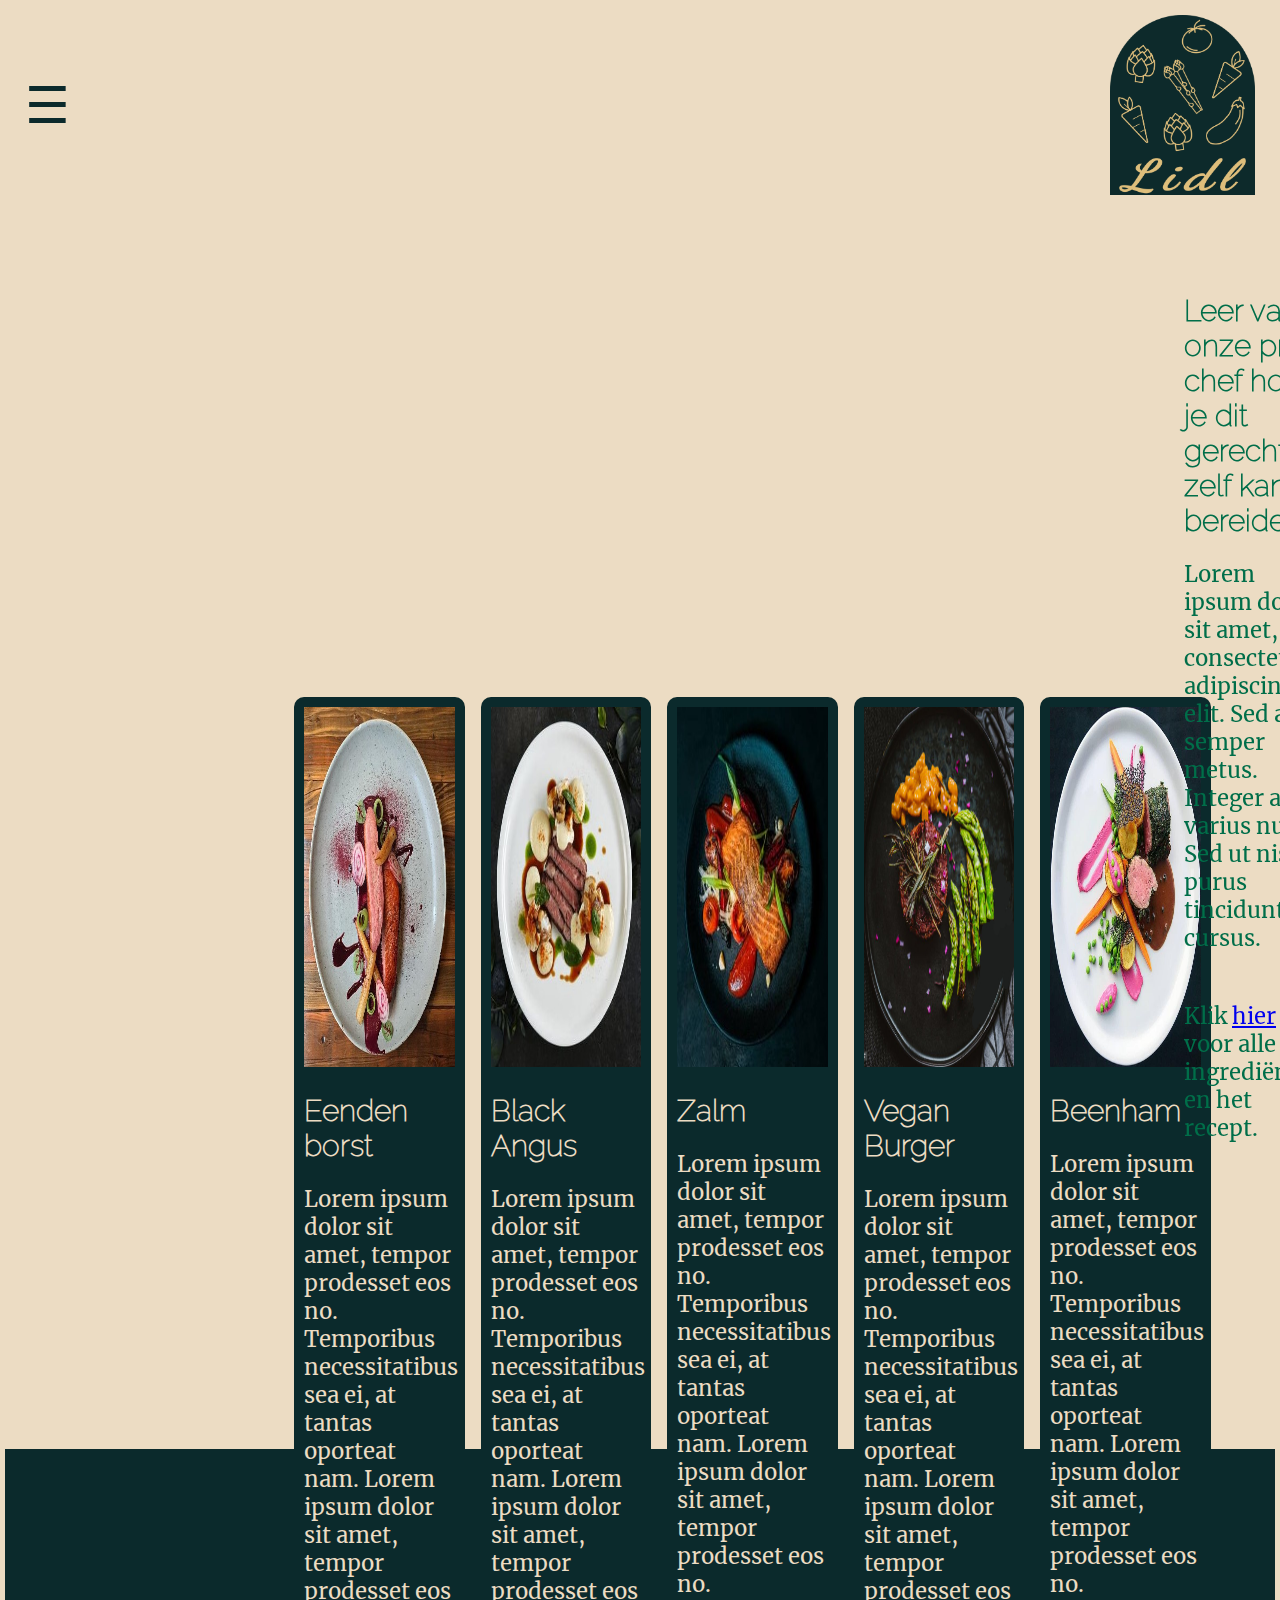
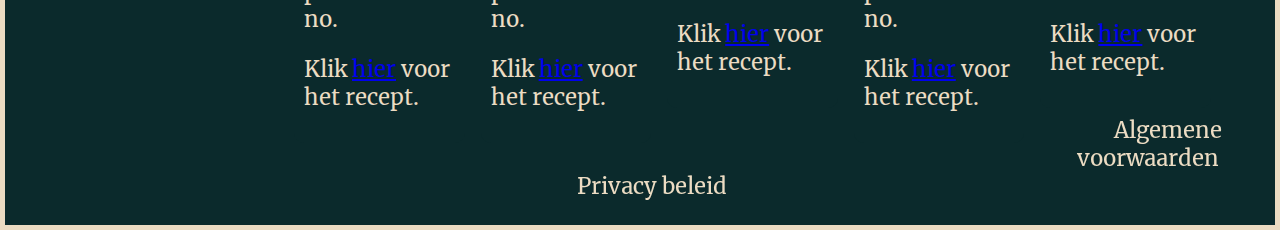
<file: index.html>
<!DOCTYPE html>
<html lang="nl">
<head>
    <meta charset="UTF-8">
    <meta name="viewport" content="width=device-width, initial-scale=1.0">
    <link rel="stylesheet" href="styles.css">

    <title>Deze week bij Lidl</title>
    <link rel="icon" type="image/x-icon" href="images/favicon.ico">
</head>
<body>
  <header class="header"> 
    <span style="font-size:50px;cursor:pointer;color:#0B2A2C;" onclick="openNav()">&#9776; </span>
    <div id="mySidenav" class="sidenav">
      <a href="javascript:void(0)" class="closebtn" onclick="closeNav()">&times;</a>
   
      <h2>Per afdeling</h2>
      <a href="#">Groente</a>
      <a href="#">Fruit</a>
      <a href="#">Zuivel</a>
      <a href="#">Kaas</a>
      <a href="#">Bakkerij</a>
      <a href="#">Ontbijt</a>
      <a href="#">Vlees</a>
      <a href="#">Vis</a>
      <a href="#">Plantaardig</a>
      <a href="#">Koffie en thee</a>
      <a href="#">Tussendoortjes</a>
      <a href="#">Frisdranken</a>
      <a href="#">Wijn en bubbels</a>
      <a href="#">Bier en aperitieven</a>

      <h2>Inspiratie</h2>
      <a href="#">Recepten</a>
      <a href="#">To-go maaltijden</a>

      <h2>Services</h2>
      <a href="#">Carwash</a>
      <a href="#">Boek heli pad</a>
    </div>
       <img class="logo" src="images/Logo4.png" alt="logo Lidl">
  </header>
    
  <div id="main">

    <div class="video-text-container">
      <div class="video">
          <iframe src="https://www.youtube.com/embed/dQw4w9WgXcQ" title="video chef maaltijd bereiding" frameborder="0" allowfullscreen></iframe>
      </div>
      <div class="text">
        <h1>Leer van onze pro chef hoe je dit gerecht zelf kan bereiden</h1>
        <p>Lorem ipsum dolor sit amet, consectetur adipiscing elit. Sed at semper metus. Integer at varius nulla. Sed ut nisl id purus tincidunt cursus.
        <br> <br> 
        <p>Klik <a href="https://www.google.com/">hier</a>
        voor alle ingrediënten en het recept.
        </p>
      </div>
    </div>

    <div class="row"> 
      <div class="column">
        <div class="meal-container">
          <img class="dish" src="images/DuckBreastBeetPuree.jpg" alt="Duck Breast Dish">
          <h1>Eenden borst</h1>
          <p>Lorem ipsum dolor sit amet, tempor prodesset eos no. Temporibus necessitatibus sea ei, at tantas oporteat nam. Lorem ipsum dolor sit amet, tempor prodesset eos no.</p>
          <p>Klik 
            <a href="https://www.google.com/">hier</a>
          voor het recept.</p>
        </div>
      </div>

      <div class="column">
        <div class="meal-container">
          <img class="dish" src="images/BlackAngus.jpg" alt="Black Angus Dish">
          <h1>Black Angus</h1>
          <p>Lorem ipsum dolor sit amet, tempor prodesset eos no. Temporibus necessitatibus sea ei, at tantas oporteat nam. Lorem ipsum dolor sit amet, tempor prodesset eos no.</p>
          <p>Klik 
          <a href="https://www.google.com/">hier</a>
          voor het recept.</p>
        </div>
      </div>

      <div class="column">
        <div class="meal-container">
          <img class="dish" src="images/Zalm.jpg" alt="Salmon Dish">
          <h1>Zalm</h1>
          <p>Lorem ipsum dolor sit amet, tempor prodesset eos no. Temporibus necessitatibus sea ei, at tantas oporteat nam. Lorem ipsum dolor sit amet, tempor prodesset eos no.</p>
          <p>Klik 
          <a href="https://www.google.com/">hier</a>
          voor het recept.</p>
        </div>
      </div>

      <div class="column">
        <div class="meal-container">
          <img class="dish" src="images/VeganBurger2.jpg" alt="Vegan Burger Dish">
          <h1>Vegan Burger</h1> 
          <p>Lorem ipsum dolor sit amet, tempor prodesset eos no. Temporibus necessitatibus sea ei, at tantas oporteat nam. Lorem ipsum dolor sit amet, tempor prodesset eos no.</p>
          <p>Klik 
              <a href="https://www.google.com/">hier</a>
          voor het recept.</p>
        </div>
      </div>

      <div class="column">
        <div class="meal-container">
          <img class="dish" src="images/Beenham.jpg" alt="Beenham Dish">
          <h1>Beenham</h1> 
          <p>Lorem ipsum dolor sit amet, tempor prodesset eos no. Temporibus necessitatibus sea ei, at tantas oporteat nam. Lorem ipsum dolor sit amet, tempor prodesset eos no.</p>
          <p>Klik 
              <a href="https://www.google.com/">hier</a>
          voor het recept.</p>
        </div>
      </div>
    </div>
  </div>
   
  <footer>
    <p>
      <a href="#">Algemene voorwaarden</a>
      <a href="#">Privacy beleid</a>
    </p> 
  </footer>

  <script>
      function openNav() {
        document.getElementById("mySidenav").style.width = "250px";
      }
      
      function closeNav() {
        document.getElementById("mySidenav").style.width = "0";
      }
  </script>

</body>
</html>
</file>
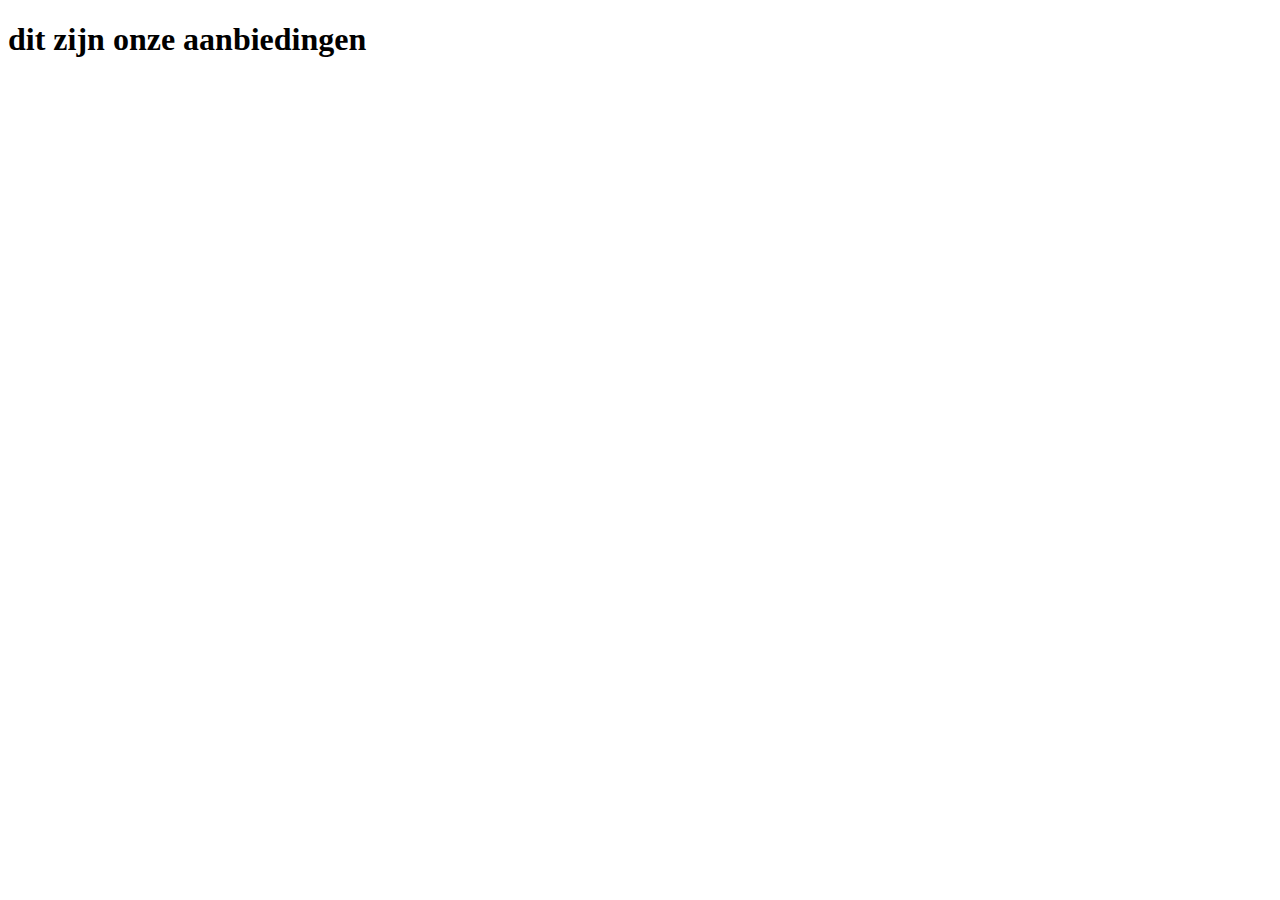
<file: pages/aanbiedingen.html>
<!DOCTYPE html>
<html lang="en">
<head>
    <meta charset="UTF-8">
    <meta name="viewport" content="width=\, initial-scale=1.0">
    <title>Specials</title>
</head>
<body>
    <h1> dit zijn onze aanbiedingen</h1>
    
</body>
</html>
</file>
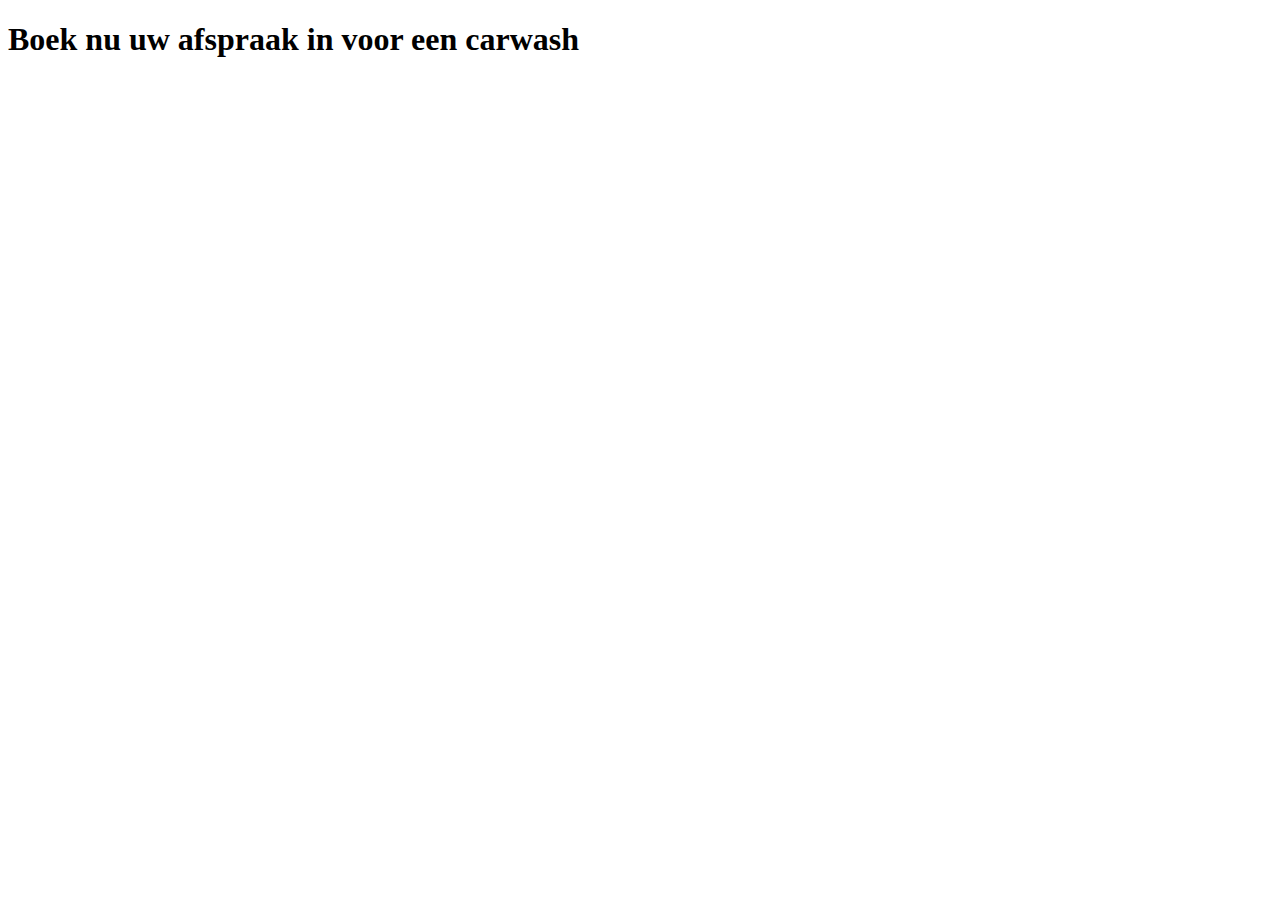
<file: pages/carwash.html>
<!DOCTYPE html>
<html lang="en">
<head>
    <meta charset="UTF-8">
    <meta name="viewport" content="width=device-width, initial-scale=1.0">
    <title>Boek hier uw carwash</title>
</head>
<body>
    <h1> Boek nu uw afspraak in voor een carwash</h1>
    
</body>
</html>
</file>
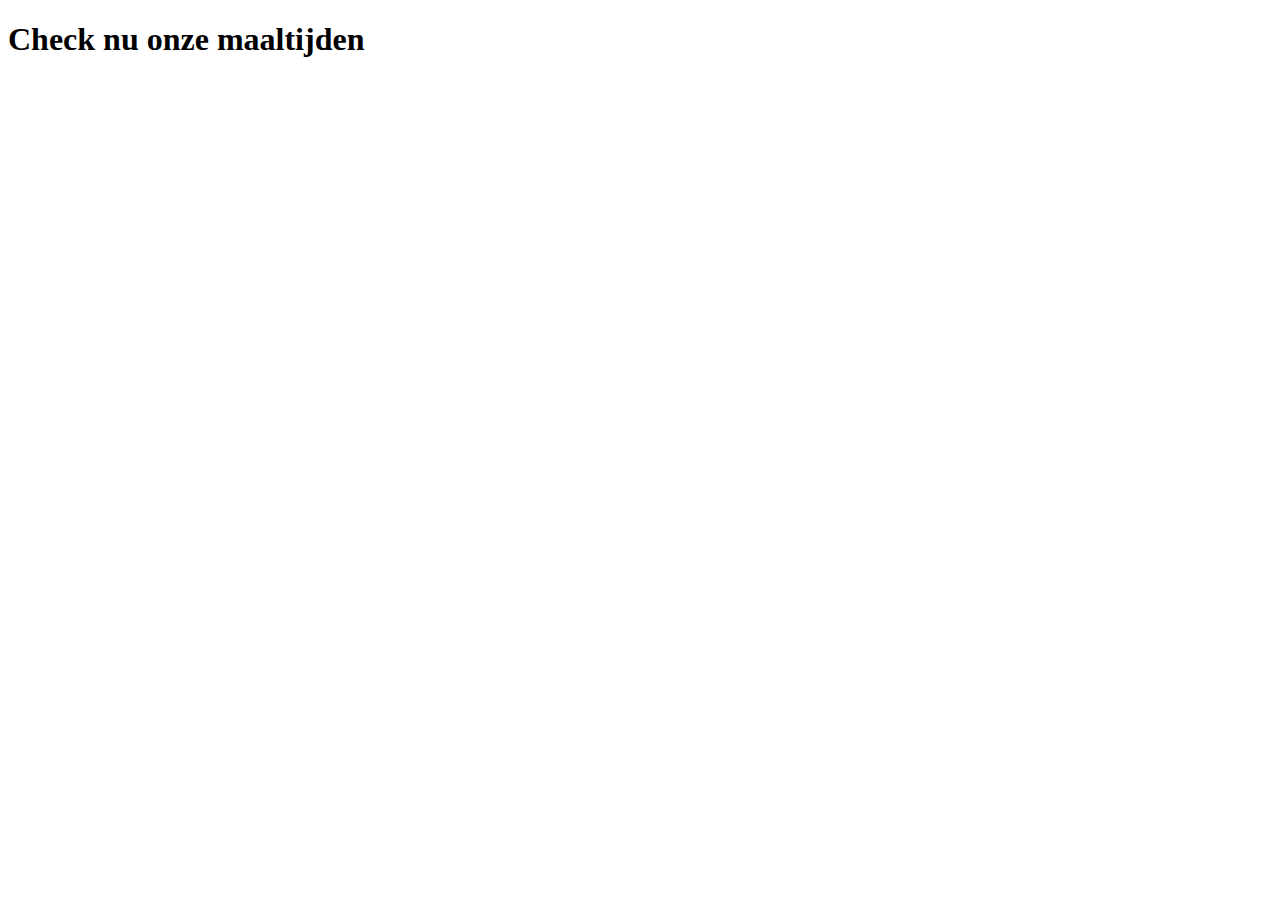
<file: pages/maaltijden.html>
<!DOCTYPE html>
<html lang="en">
<head>
    <meta charset="UTF-8">
    <meta name="viewport" content="width=device-width, initial-scale=1.0">
    <title>maaltijden</title>
</head>
<body>
    <h1> Check nu onze maaltijden </h1>
</body>
</html>
</file>
<file: styles.css>
@font-face {
  font-family: 'Merriweather-Regular';
  src: url("font/Merriweather-Regular.ttf");
}
@font-face {
  font-family: 'Raleway-Thin';
  src: url("font/Raleway-Thin.ttf");
}
/* @font-face {
  font-family: 'DancingScript-Regular';
  src: url("font/DancingScript-Regular.ttf");
} */

body {
  margin: 5px;
  height: 100%;
  font-family: "Merriweather-Regular";
  color: #006e49;
  font-size: 22px;
  background-color: #ECDCC3;
}

h1{
  font-family:"Raleway-Thin";
  font-size: 30px;
}

h2{
  font-family:"Raleway-Thin";
  font-size: 30px;
  margin: 12px;
}

* {
  box-sizing: border-box;
}

.header {
  padding: 20px;
  max-height: 200px;
  display: flex;
  justify-content: space-between; 
  align-items: center; 
}

.logo{
  max-height: 180px;
  margin-left: auto;
}

.sidenav {
  height: 100%; 
  width: 0; 
  position: fixed; 
  z-index: 1; /* Stay on top */
  top: 0; 
  left: 0;

  background-color: #0B2A2C; 
  overflow-x: hidden; /* Disable horizontal scroll */
  padding-top: 60px; 
  transition: 0.5s; 
}

.sidenav a {
  padding: 8px 8px 8px 32px;
  text-decoration: none;
  color: #ECDCC3;
  display: block;
  transition: 0.3s;
}

.sidenav a:hover, footer a:hover {
  color: #006e49;
}

.sidenav .closebtn {
  position: absolute;
  top: 0;
  right: 25px;
  font-size: 36px;
  margin-left: 50px;
}

.video-text-container {
  display: flex;
  align-items: center;
  gap: 25px; /*gap video and text  */
  height:420px;
  border-radius: 15px;
  margin: 8px ;
}

.video {
  flex: 1; 
  border-radius: 30px 0 0 30px;
  padding: 8px;
  margin: 15px;
  max-width: 850px;
  height:420px;
}

.video iframe{
  width:800px;
  height:380px;
}

.text {
  flex: 1;
  /* background-color:#f2c92a; */
  border-radius: 0 30px 30px 0;
  padding: 20px;
  margin: 15px;
  width: 100%;
  height:420px;
}

.row{
  margin: 8px ;
  height:720px;
}

/* .row, */
.row, .column {
  padding: 8px;
}

.column {
  float: left;
  width: 20%; 
}

.meal-container {
  background-color: #0B2A2C;
  color: #ECDCC3;
  padding: 10px;
  border-radius: 10px;
}

.dish {
  width:100%;
  height: 360px;
}

footer {
  text-align: center;
  padding: 3px;
  background: #0B2A2C;
  width: 100%;
}
footer a {
  padding: 8px 8px 8px 32px;
  text-decoration: none;
  color: #ECDCC3;
}

/*use to push page content to right when opening side navigation */
#main {
  transition: margin-left .5s;
  padding: 40px;
  margin-left: 225px
}
</file>
